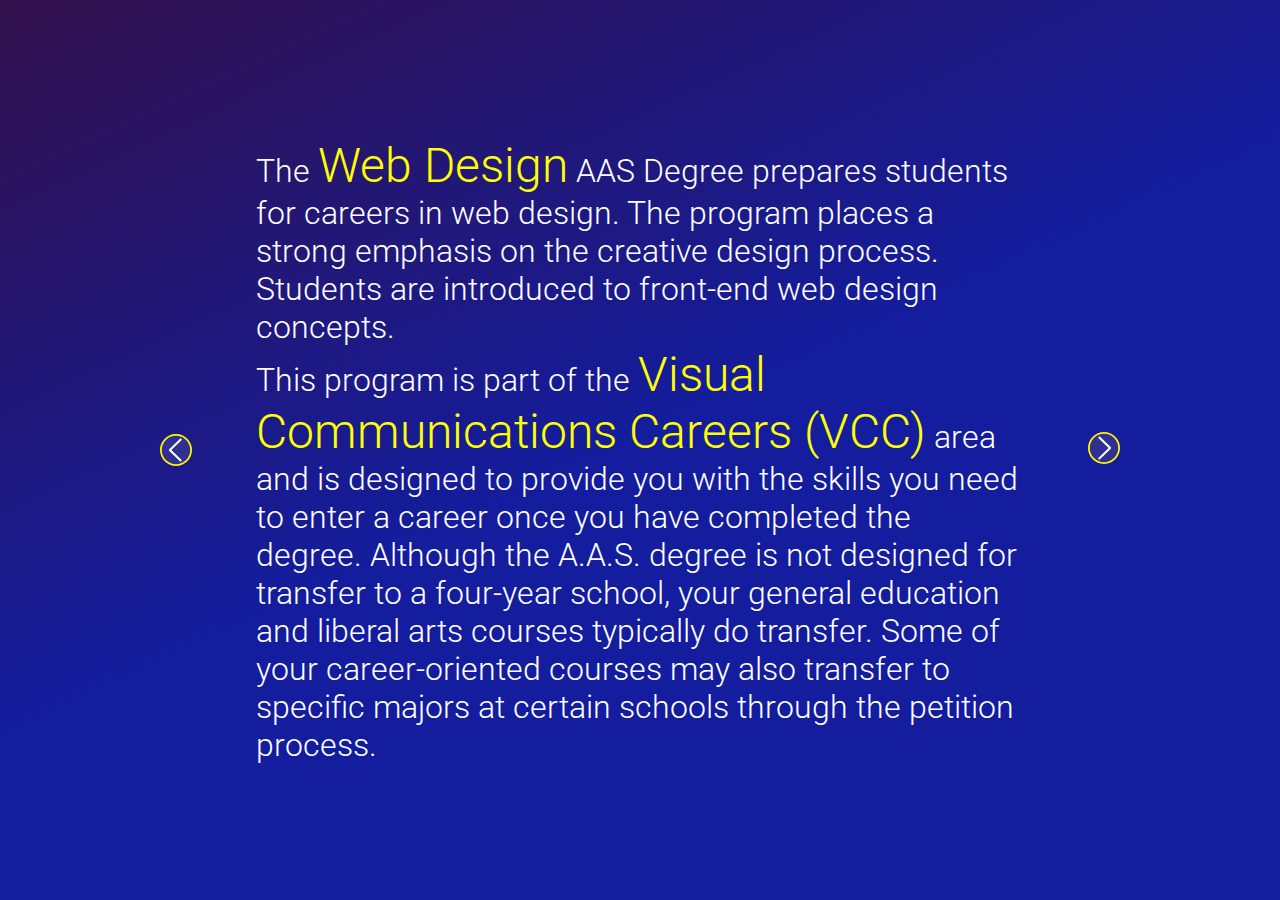
<file: index.html>
<!DOCTYPE html>
<html lang="en">

<head>
    <meta charset="UTF-8">
    <meta name="viewport" content="width=device-width, initial-scale=1.0">
    <title>Century College Web Design</title>
    <link rel="preconnect" href="https://fonts.googleapis.com">
    <link rel="preconnect" href="https://fonts.gstatic.com" crossorigin>
    <link
        href="https://fonts.googleapis.com/css2?family=Poppins:ital,wght@0,100;0,200;0,300;0,400;0,500;0,600;0,700;0,800;0,900;1,100;1,200;1,300;1,400;1,500;1,600;1,700;1,800;1,900&family=Roboto:ital,wght@0,100;0,300;0,400;0,500;0,700;0,900;1,100;1,300;1,400;1,500;1,700;1,900&display=swap"
        rel="stylesheet">

    <link rel="stylesheet" href="css/style.css">
</head>

<body>
    <div class="container">
        <?xml version="1.0" encoding="UTF-8"?>
        <svg id="chevron1" data-name="Layer 1" xmlns="http://www.w3.org/2000/svg" viewBox="0 0 88.47 88.47" class="chevron">
          <defs>
            <style>
              .cls-1 {
                fill: #2e3192;
                stroke: #fff200;
                stroke-miterlimit: 10;
                stroke-width: 5px;
              }
        
              .cls-2 {
                fill: #fff;
                stroke-width: 0px;
              }
            </style>
          </defs>
          <circle class="cls-1" cx="44.24" cy="44.24" r="41.74"/>
          <path class="cls-2" d="M63.43,42.46l-30.01-29.09c-.95-.92-2.48-.92-3.42,0l-.64.62c-.95.92-.95,2.4,0,3.32l27.62,26.78-27.93,27.09c-.95.92-.95,2.4,0,3.32l.64.62c.95.92,2.48.92,3.42,0l29.3-28.41c.13-.09.26-.19.38-.3l.64-.62c.95-.92.95-2.4,0-3.32Z"/>
        </svg>
        <p class="roboto-light">The <span class="myspans">Web Design</span> AAS Degree prepares students for careers in web design. The program places a strong emphasis
            on the creative design process. Students are introduced to front-end web design concepts.
            <br>
            This program is part of the <span class="myspans">Visual Communications Careers (VCC)</span> area and is designed to provide you with the
            skills you need to enter a career once you have completed the degree. Although the A.A.S. degree is not
            designed for transfer to a four-year school, your general education and liberal arts courses typically do
            transfer. Some of your career-oriented courses may also transfer to specific majors at certain schools
            through the petition process.</p>
            <a href="webd1012.html"><svg id="chevron2" data-name="Layer 1" xmlns="http://www.w3.org/2000/svg" viewBox="0 0 88.47 88.47" class="chevron">
                <defs>
                  <style>
                    .cls-1 {
                      fill: #2e3192;
                      stroke: #fff200;
                      stroke-miterlimit: 10;
                      stroke-width: 5px;
                    }
              
                    .cls-2 {
                      fill: #fff;
                      stroke-width: 0px;
                    }
                  </style>
                </defs>
                <circle class="cls-1" cx="44.24" cy="44.24" r="41.74"/>
                <path class="cls-2" d="M63.43,42.46l-30.01-29.09c-.95-.92-2.48-.92-3.42,0l-.64.62c-.95.92-.95,2.4,0,3.32l27.62,26.78-27.93,27.09c-.95.92-.95,2.4,0,3.32l.64.62c.95.92,2.48.92,3.42,0l29.3-28.41c.13-.09.26-.19.38-.3l.64-.62c.95-.92.95-2.4,0-3.32Z"/>
              </svg></a>
    </div>
  
</body>

</html>
</file>
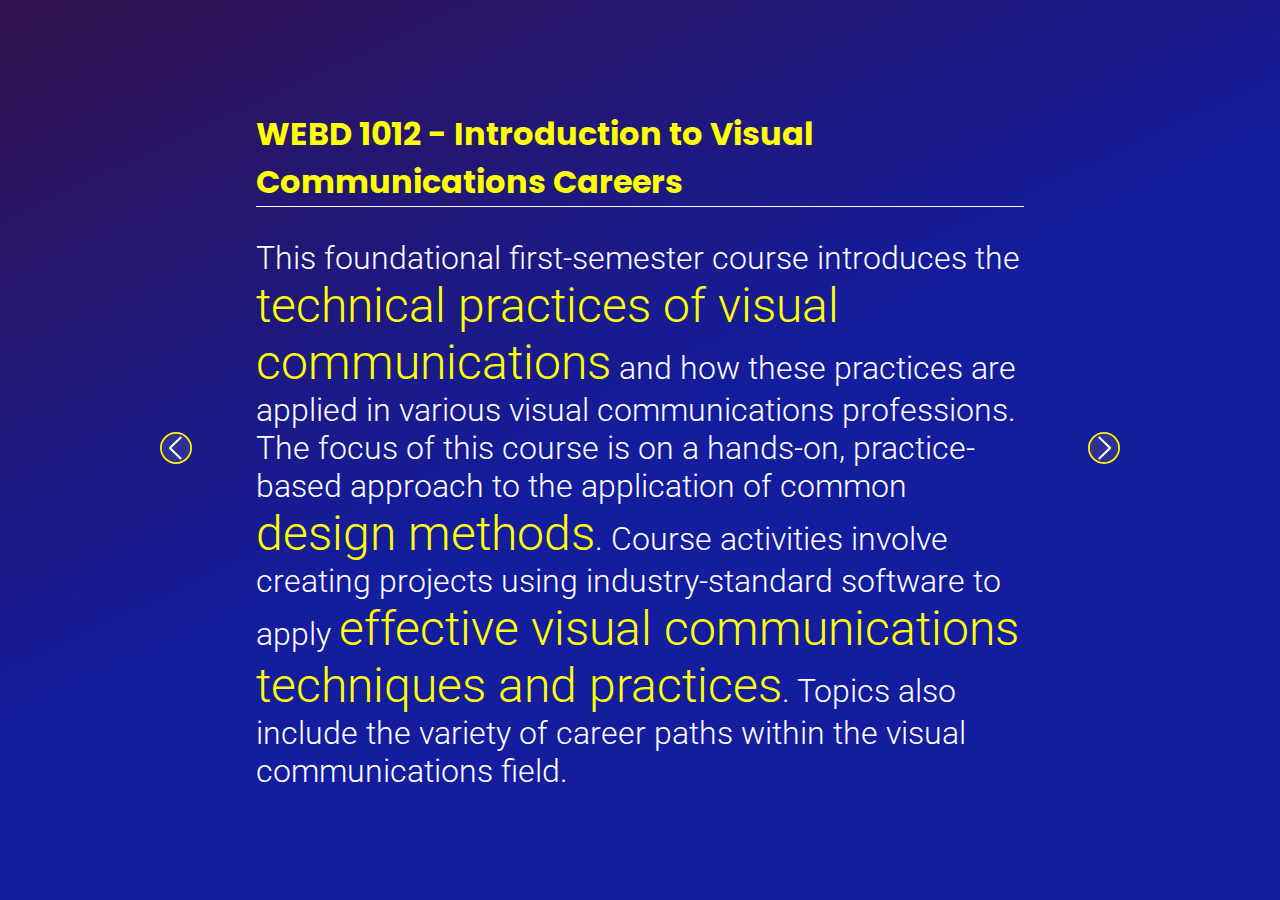
<file: webd1012.html>
<!DOCTYPE html>
<html lang="en">

<head>
    <meta charset="UTF-8">
    <meta name="viewport" content="width=device-width, initial-scale=1.0">
    <title>WEBD1012</title>
    <link rel="preconnect" href="https://fonts.googleapis.com">
    <link rel="preconnect" href="https://fonts.gstatic.com" crossorigin>
    <link
        href="https://fonts.googleapis.com/css2?family=Poppins:ital,wght@0,100;0,200;0,300;0,400;0,500;0,600;0,700;0,800;0,900;1,100;1,200;1,300;1,400;1,500;1,600;1,700;1,800;1,900&family=Roboto:ital,wght@0,100;0,300;0,400;0,500;0,700;0,900;1,100;1,300;1,400;1,500;1,700;1,900&display=swap"
        rel="stylesheet">

    <link rel="stylesheet" href="css/style.css">
</head>

<body>
    <div class="container">
        <a href="index.html"><?xml version="1.0" encoding="UTF-8"?>
        <svg id="chevron1" data-name="Layer 1" xmlns="http://www.w3.org/2000/svg" viewBox="0 0 88.47 88.47" class="chevron">
          <defs>
            <style>
              .cls-1 {
                fill: #2e3192;
                stroke: #fff200;
                stroke-miterlimit: 10;
                stroke-width: 5px;
              }
        
              .cls-2 {
                fill: #fff;
                stroke-width: 0px;
              }
            </style>
          </defs>
          <circle class="cls-1" cx="44.24" cy="44.24" r="41.74"/>
          <path class="cls-2" d="M63.43,42.46l-30.01-29.09c-.95-.92-2.48-.92-3.42,0l-.64.62c-.95.92-.95,2.4,0,3.32l27.62,26.78-27.93,27.09c-.95.92-.95,2.4,0,3.32l.64.62c.95.92,2.48.92,3.42,0l29.3-28.41c.13-.09.26-.19.38-.3l.64-.62c.95-.92.95-2.4,0-3.32Z"/>
        </svg></a>
        <p class="roboto-light">
            <span class="myspans2 poppins-bold" >WEBD 1012 - Introduction to Visual Communications Careers</span><br>
            This foundational first-semester course introduces the <span class="myspans">technical practices of visual communications</span> and how these practices are applied in various visual communications professions. The focus of this course is on a hands-on, practice-based approach to the application of common <span class="myspans">design methods</span>. Course activities involve creating projects using industry-standard software to apply <span class="myspans">effective visual communications techniques and practices</span>. Topics also include the variety of career paths within the visual communications field.</p>
            <a href="webd1013.html"><svg id="chevron2" data-name="Layer 1" xmlns="http://www.w3.org/2000/svg" viewBox="0 0 88.47 88.47" class="chevron">
                <defs>
                  <style>
                    .cls-1 {
                      fill: #2e3192;
                      stroke: #fff200;
                      stroke-miterlimit: 10;
                      stroke-width: 5px;
                    }
              
                    .cls-2 {
                      fill: #fff;
                      stroke-width: 0px;
                    }
                  </style>
                </defs>
                <circle class="cls-1" cx="44.24" cy="44.24" r="41.74"/>
                <path class="cls-2" d="M63.43,42.46l-30.01-29.09c-.95-.92-2.48-.92-3.42,0l-.64.62c-.95.92-.95,2.4,0,3.32l27.62,26.78-27.93,27.09c-.95.92-.95,2.4,0,3.32l.64.62c.95.92,2.48.92,3.42,0l29.3-28.41c.13-.09.26-.19.38-.3l.64-.62c.95-.92.95-2.4,0-3.32Z"/>
              </svg></a>
    </div>
  
</body>

</html>
</file>
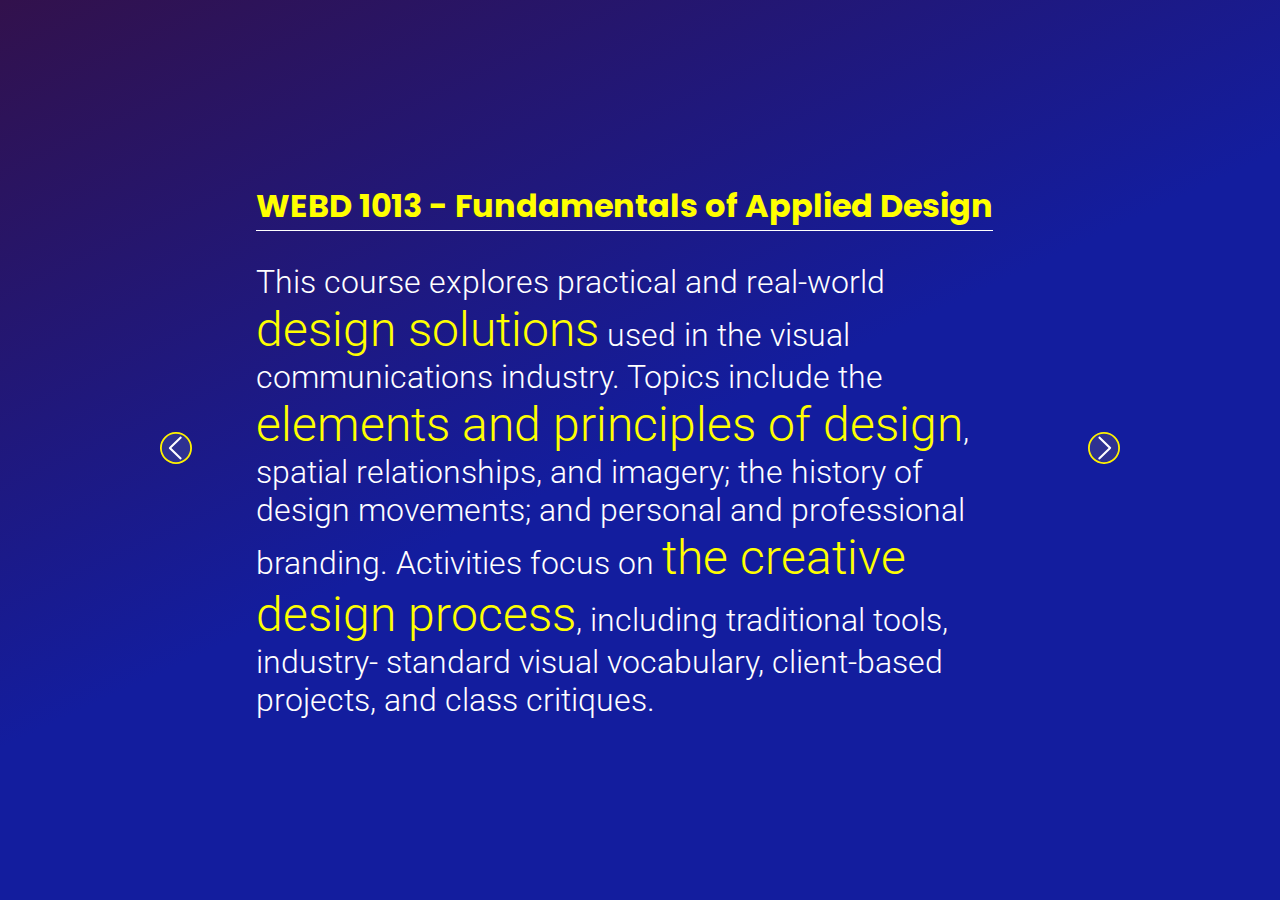
<file: webd1013.html>
<!DOCTYPE html>
<html lang="en">

<head>
    <meta charset="UTF-8">
    <meta name="viewport" content="width=device-width, initial-scale=1.0">
    <title>WEBD1013</title>
    <link rel="preconnect" href="https://fonts.googleapis.com">
    <link rel="preconnect" href="https://fonts.gstatic.com" crossorigin>
    <link
        href="https://fonts.googleapis.com/css2?family=Poppins:ital,wght@0,100;0,200;0,300;0,400;0,500;0,600;0,700;0,800;0,900;1,100;1,200;1,300;1,400;1,500;1,600;1,700;1,800;1,900&family=Roboto:ital,wght@0,100;0,300;0,400;0,500;0,700;0,900;1,100;1,300;1,400;1,500;1,700;1,900&display=swap"
        rel="stylesheet">

    <link rel="stylesheet" href="css/style.css">
</head>

<body>
    <div class="container">
        <a href="webd1012.html"><?xml version="1.0" encoding="UTF-8"?>
        <svg id="chevron1" data-name="Layer 1" xmlns="http://www.w3.org/2000/svg" viewBox="0 0 88.47 88.47" class="chevron">
          <defs>
            <style>
              .cls-1 {
                fill: #2e3192;
                stroke: #fff200;
                stroke-miterlimit: 10;
                stroke-width: 5px;
              }
        
              .cls-2 {
                fill: #fff;
                stroke-width: 0px;
              }
            </style>
          </defs>
          <circle class="cls-1" cx="44.24" cy="44.24" r="41.74"/>
          <path class="cls-2" d="M63.43,42.46l-30.01-29.09c-.95-.92-2.48-.92-3.42,0l-.64.62c-.95.92-.95,2.4,0,3.32l27.62,26.78-27.93,27.09c-.95.92-.95,2.4,0,3.32l.64.62c.95.92,2.48.92,3.42,0l29.3-28.41c.13-.09.26-.19.38-.3l.64-.62c.95-.92.95-2.4,0-3.32Z"/>
        </svg></a>
        <p class="roboto-light">
            <span class="myspans2 poppins-bold" >WEBD 1013 - Fundamentals of Applied Design</span><br>
            This course explores practical and real-world <span class="myspans">design solutions</span> used in the visual communications industry. Topics include the <span class="myspans">elements and principles of design</span>, spatial relationships, and imagery; the history of design movements; and personal and professional branding. Activities focus on <span class="myspans">the creative design process</span>, including traditional tools, industry- standard visual vocabulary, client-based projects, and class critiques.</p>
            <a href="webd1015.html"><svg id="chevron2" data-name="Layer 1" xmlns="http://www.w3.org/2000/svg" viewBox="0 0 88.47 88.47" class="chevron">
                <defs>
                  <style>
                    .cls-1 {
                      fill: #2e3192;
                      stroke: #fff200;
                      stroke-miterlimit: 10;
                      stroke-width: 5px;
                    }
              
                    .cls-2 {
                      fill: #fff;
                      stroke-width: 0px;
                    }
                  </style>
                </defs>
                <circle class="cls-1" cx="44.24" cy="44.24" r="41.74"/>
                <path class="cls-2" d="M63.43,42.46l-30.01-29.09c-.95-.92-2.48-.92-3.42,0l-.64.62c-.95.92-.95,2.4,0,3.32l27.62,26.78-27.93,27.09c-.95.92-.95,2.4,0,3.32l.64.62c.95.92,2.48.92,3.42,0l29.3-28.41c.13-.09.26-.19.38-.3l.64-.62c.95-.92.95-2.4,0-3.32Z"/>
              </svg></a>
    </div>
  
</body>

</html>
</file>
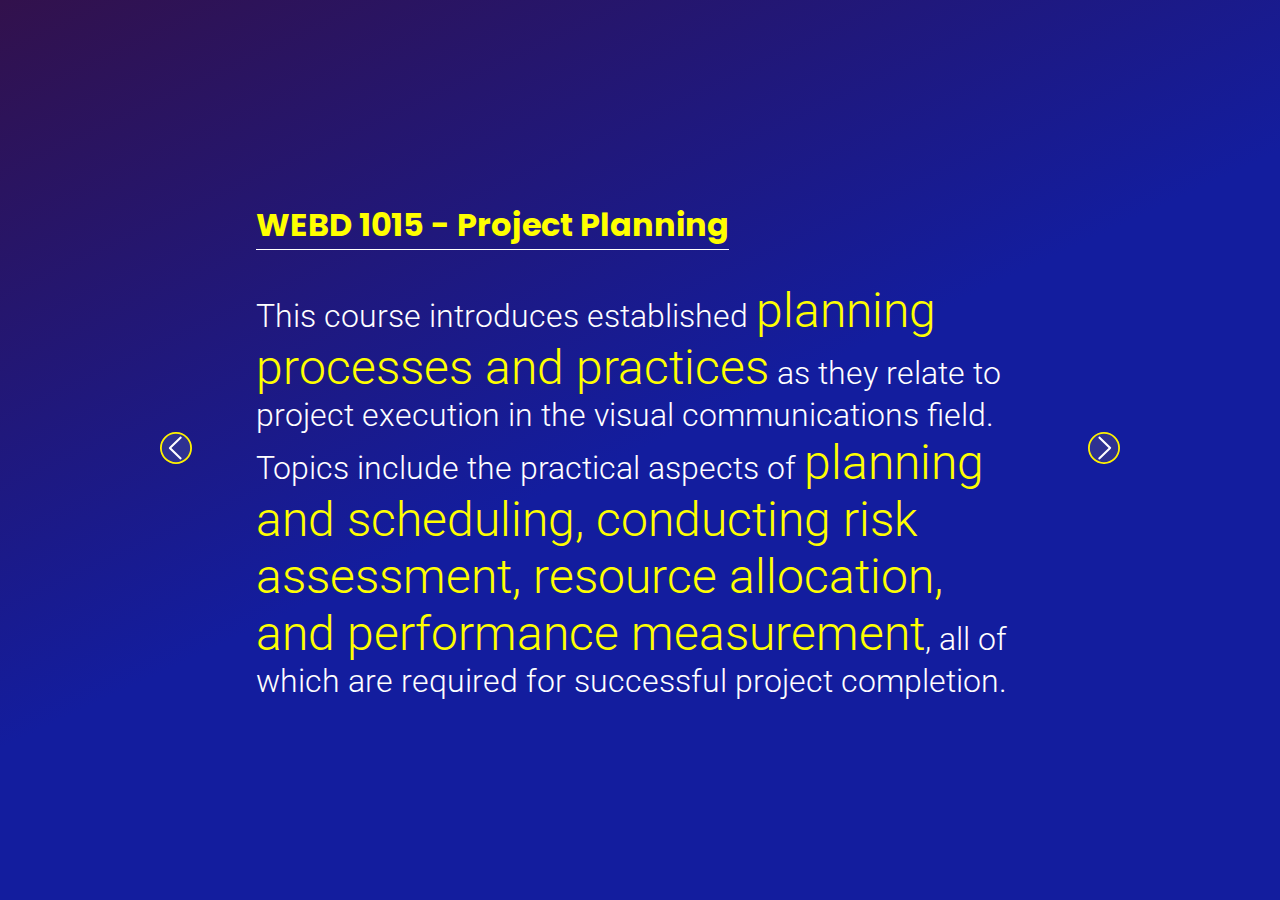
<file: webd1015.html>
<!DOCTYPE html>
<html lang="en">

<head>
    <meta charset="UTF-8">
    <meta name="viewport" content="width=device-width, initial-scale=1.0">
    <title>WEBD1015</title>
    <link rel="preconnect" href="https://fonts.googleapis.com">
    <link rel="preconnect" href="https://fonts.gstatic.com" crossorigin>
    <link
        href="https://fonts.googleapis.com/css2?family=Poppins:ital,wght@0,100;0,200;0,300;0,400;0,500;0,600;0,700;0,800;0,900;1,100;1,200;1,300;1,400;1,500;1,600;1,700;1,800;1,900&family=Roboto:ital,wght@0,100;0,300;0,400;0,500;0,700;0,900;1,100;1,300;1,400;1,500;1,700;1,900&display=swap"
        rel="stylesheet">

    <link rel="stylesheet" href="css/style.css">
</head>

<body>
    <div class="container">
        <a href="webd1013.html"><?xml version="1.0" encoding="UTF-8"?>
        <svg id="chevron1" data-name="Layer 1" xmlns="http://www.w3.org/2000/svg" viewBox="0 0 88.47 88.47" class="chevron">
          <defs>
            <style>
              .cls-1 {
                fill: #2e3192;
                stroke: #fff200;
                stroke-miterlimit: 10;
                stroke-width: 5px;
              }
        
              .cls-2 {
                fill: #fff;
                stroke-width: 0px;
              }
            </style>
          </defs>
          <circle class="cls-1" cx="44.24" cy="44.24" r="41.74"/>
          <path class="cls-2" d="M63.43,42.46l-30.01-29.09c-.95-.92-2.48-.92-3.42,0l-.64.62c-.95.92-.95,2.4,0,3.32l27.62,26.78-27.93,27.09c-.95.92-.95,2.4,0,3.32l.64.62c.95.92,2.48.92,3.42,0l29.3-28.41c.13-.09.26-.19.38-.3l.64-.62c.95-.92.95-2.4,0-3.32Z"/>
        </svg></a>
        <p class="roboto-light">
            <span class="myspans2 poppins-bold" >
                WEBD 1015 - Project Planning</span><br>
                This course introduces established <span class="myspans">planning processes and practices</span> as they relate to project execution in the visual communications field. Topics include the practical aspects of <span class="myspans">planning and scheduling, conducting risk assessment, resource allocation, and performance measurement</span>, all of which are required for successful project completion.</p>
            <a href="webd1018.html"><svg id="chevron2" data-name="Layer 1" xmlns="http://www.w3.org/2000/svg" viewBox="0 0 88.47 88.47" class="chevron">
                <defs>
                  <style>
                    .cls-1 {
                      fill: #2e3192;
                      stroke: #fff200;
                      stroke-miterlimit: 10;
                      stroke-width: 5px;
                    }
              
                    .cls-2 {
                      fill: #fff;
                      stroke-width: 0px;
                    }
                  </style>
                </defs>
                <circle class="cls-1" cx="44.24" cy="44.24" r="41.74"/>
                <path class="cls-2" d="M63.43,42.46l-30.01-29.09c-.95-.92-2.48-.92-3.42,0l-.64.62c-.95.92-.95,2.4,0,3.32l27.62,26.78-27.93,27.09c-.95.92-.95,2.4,0,3.32l.64.62c.95.92,2.48.92,3.42,0l29.3-28.41c.13-.09.26-.19.38-.3l.64-.62c.95-.92.95-2.4,0-3.32Z"/>
              </svg></a>
    </div>
  
</body>

</html>
</file>
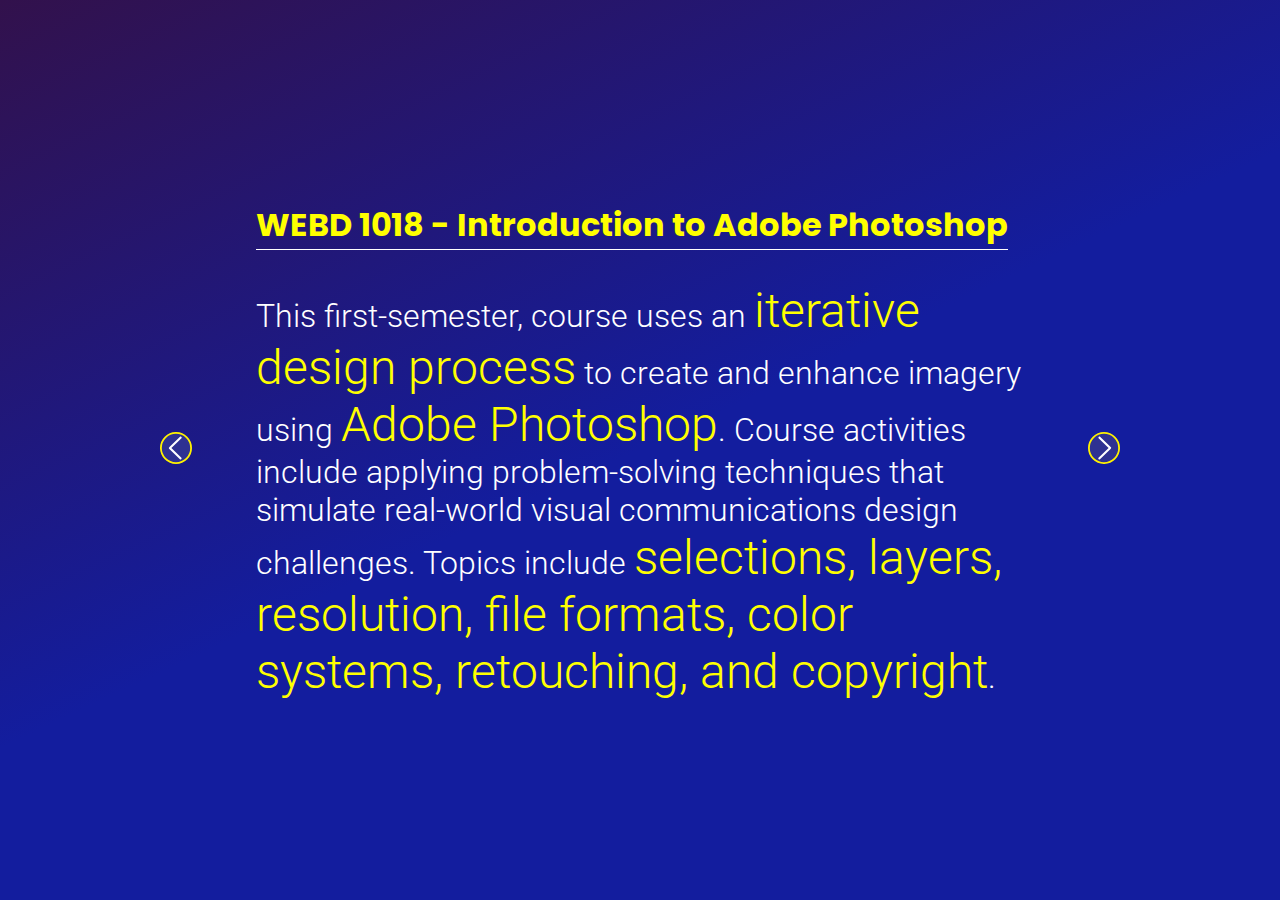
<file: webd1018.html>
<!DOCTYPE html>
<html lang="en">

<head>
    <meta charset="UTF-8">
    <meta name="viewport" content="width=device-width, initial-scale=1.0">
    <title>WEBD1018</title>
    <link rel="preconnect" href="https://fonts.googleapis.com">
    <link rel="preconnect" href="https://fonts.gstatic.com" crossorigin>
    <link
        href="https://fonts.googleapis.com/css2?family=Poppins:ital,wght@0,100;0,200;0,300;0,400;0,500;0,600;0,700;0,800;0,900;1,100;1,200;1,300;1,400;1,500;1,600;1,700;1,800;1,900&family=Roboto:ital,wght@0,100;0,300;0,400;0,500;0,700;0,900;1,100;1,300;1,400;1,500;1,700;1,900&display=swap"
        rel="stylesheet">

    <link rel="stylesheet" href="css/style.css">
</head>

<body>
    <div class="container">
        <a href="webd1015.html"><?xml version="1.0" encoding="UTF-8"?>
        <svg id="chevron1" data-name="Layer 1" xmlns="http://www.w3.org/2000/svg" viewBox="0 0 88.47 88.47" class="chevron">
          <defs>
            <style>
              .cls-1 {
                fill: #2e3192;
                stroke: #fff200;
                stroke-miterlimit: 10;
                stroke-width: 5px;
              }
        
              .cls-2 {
                fill: #fff;
                stroke-width: 0px;
              }
            </style>
          </defs>
          <circle class="cls-1" cx="44.24" cy="44.24" r="41.74"/>
          <path class="cls-2" d="M63.43,42.46l-30.01-29.09c-.95-.92-2.48-.92-3.42,0l-.64.62c-.95.92-.95,2.4,0,3.32l27.62,26.78-27.93,27.09c-.95.92-.95,2.4,0,3.32l.64.62c.95.92,2.48.92,3.42,0l29.3-28.41c.13-.09.26-.19.38-.3l.64-.62c.95-.92.95-2.4,0-3.32Z"/>
        </svg></a>
        <p class="roboto-light">
            <span class="myspans2 poppins-bold" >
                WEBD 1018 - Introduction to Adobe Photoshop</span><br>
                This first-semester, course uses an <span class="myspans">iterative design process</span> to create and enhance imagery using <span class="myspans">Adobe Photoshop</span>. Course activities include applying problem-solving techniques that simulate real-world visual communications design challenges. Topics include <span class="myspans">selections, layers, resolution, file formats, color systems, retouching, and copyright</span>.</p>
            <a href="webd1019.html"><svg id="chevron2" data-name="Layer 1" xmlns="http://www.w3.org/2000/svg" viewBox="0 0 88.47 88.47" class="chevron">
                <defs>
                  <style>
                    .cls-1 {
                      fill: #2e3192;
                      stroke: #fff200;
                      stroke-miterlimit: 10;
                      stroke-width: 5px;
                    }
              
                    .cls-2 {
                      fill: #fff;
                      stroke-width: 0px;
                    }
                  </style>
                </defs>
                <circle class="cls-1" cx="44.24" cy="44.24" r="41.74"/>
                <path class="cls-2" d="M63.43,42.46l-30.01-29.09c-.95-.92-2.48-.92-3.42,0l-.64.62c-.95.92-.95,2.4,0,3.32l27.62,26.78-27.93,27.09c-.95.92-.95,2.4,0,3.32l.64.62c.95.92,2.48.92,3.42,0l29.3-28.41c.13-.09.26-.19.38-.3l.64-.62c.95-.92.95-2.4,0-3.32Z"/>
              </svg></a>
    </div>
  
</body>

</html>
</file>
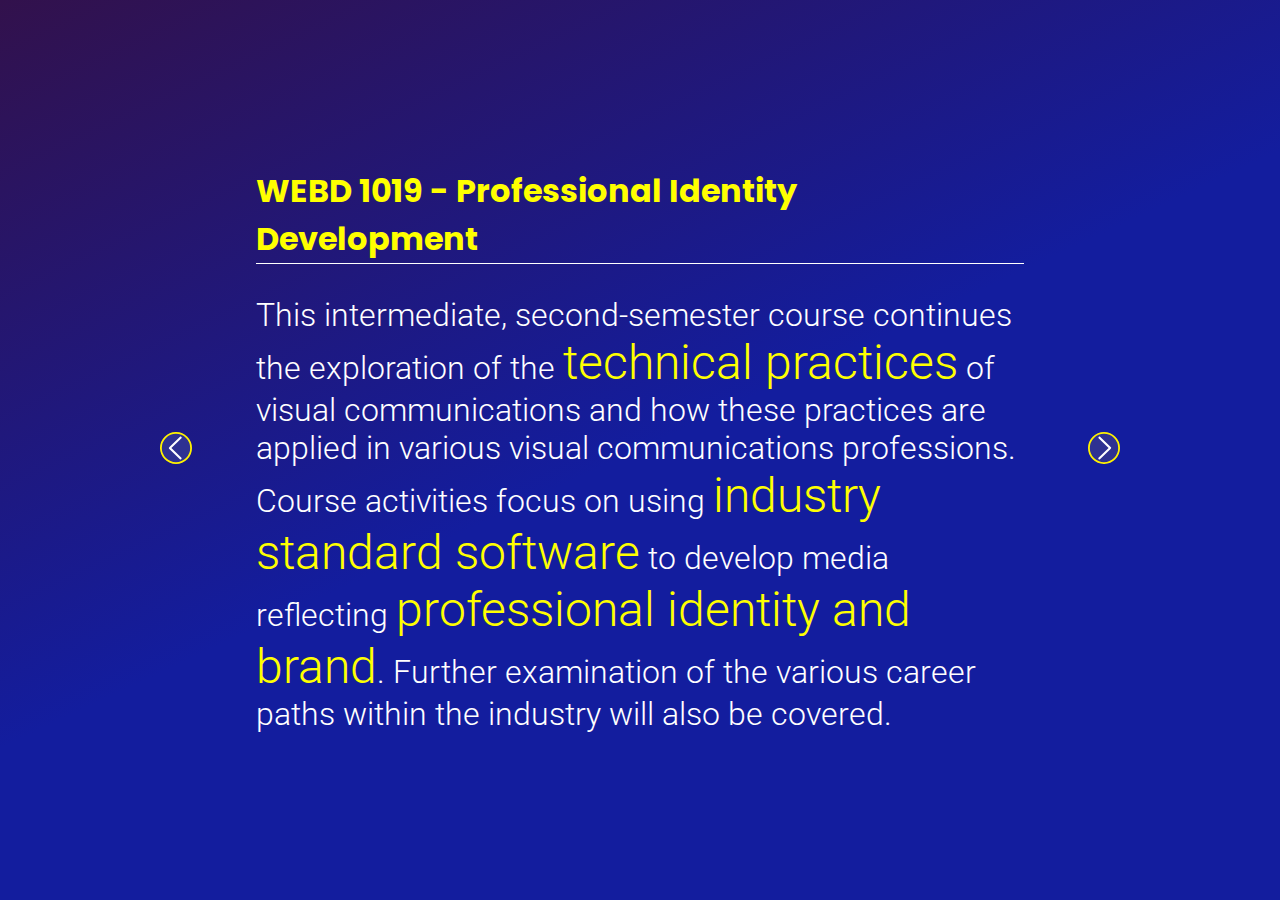
<file: webd1019.html>
<!DOCTYPE html>
<html lang="en">

<head>
    <meta charset="UTF-8">
    <meta name="viewport" content="width=device-width, initial-scale=1.0">
    <title>WEBD1019</title>
    <link rel="preconnect" href="https://fonts.googleapis.com">
    <link rel="preconnect" href="https://fonts.gstatic.com" crossorigin>
    <link
        href="https://fonts.googleapis.com/css2?family=Poppins:ital,wght@0,100;0,200;0,300;0,400;0,500;0,600;0,700;0,800;0,900;1,100;1,200;1,300;1,400;1,500;1,600;1,700;1,800;1,900&family=Roboto:ital,wght@0,100;0,300;0,400;0,500;0,700;0,900;1,100;1,300;1,400;1,500;1,700;1,900&display=swap"
        rel="stylesheet">

    <link rel="stylesheet" href="css/style.css">
</head>

<body>
    <div class="container">
        <a href="webd1018.html"><?xml version="1.0" encoding="UTF-8"?>
        <svg id="chevron1" data-name="Layer 1" xmlns="http://www.w3.org/2000/svg" viewBox="0 0 88.47 88.47" class="chevron">
          <defs>
            <style>
              .cls-1 {
                fill: #2e3192;
                stroke: #fff200;
                stroke-miterlimit: 10;
                stroke-width: 5px;
              }
        
              .cls-2 {
                fill: #fff;
                stroke-width: 0px;
              }
            </style>
          </defs>
          <circle class="cls-1" cx="44.24" cy="44.24" r="41.74"/>
          <path class="cls-2" d="M63.43,42.46l-30.01-29.09c-.95-.92-2.48-.92-3.42,0l-.64.62c-.95.92-.95,2.4,0,3.32l27.62,26.78-27.93,27.09c-.95.92-.95,2.4,0,3.32l.64.62c.95.92,2.48.92,3.42,0l29.3-28.41c.13-.09.26-.19.38-.3l.64-.62c.95-.92.95-2.4,0-3.32Z"/>
        </svg></a>
        <p class="roboto-light">
            <span class="myspans2 poppins-bold" >
                WEBD 1019 - Professional Identity Development</span><br>
                This intermediate, second-semester course continues the exploration of the <span class="myspans">technical practices</span> of visual communications and how these practices are applied in various visual communications professions. Course activities focus on using <span class="myspans">industry standard software</span> to develop media reflecting <span class="myspans">professional identity and brand</span>. Further examination of the various career paths within the industry will also be covered.</p>
            <a href="webd1121.html"><svg id="chevron2" data-name="Layer 1" xmlns="http://www.w3.org/2000/svg" viewBox="0 0 88.47 88.47" class="chevron">
                <defs>
                  <style>
                    .cls-1 {
                      fill: #2e3192;
                      stroke: #fff200;
                      stroke-miterlimit: 10;
                      stroke-width: 5px;
                    }
              
                    .cls-2 {
                      fill: #fff;
                      stroke-width: 0px;
                    }
                  </style>
                </defs>
                <circle class="cls-1" cx="44.24" cy="44.24" r="41.74"/>
                <path class="cls-2" d="M63.43,42.46l-30.01-29.09c-.95-.92-2.48-.92-3.42,0l-.64.62c-.95.92-.95,2.4,0,3.32l27.62,26.78-27.93,27.09c-.95.92-.95,2.4,0,3.32l.64.62c.95.92,2.48.92,3.42,0l29.3-28.41c.13-.09.26-.19.38-.3l.64-.62c.95-.92.95-2.4,0-3.32Z"/>
              </svg></a>
    </div>
  
</body>

</html>
</file>
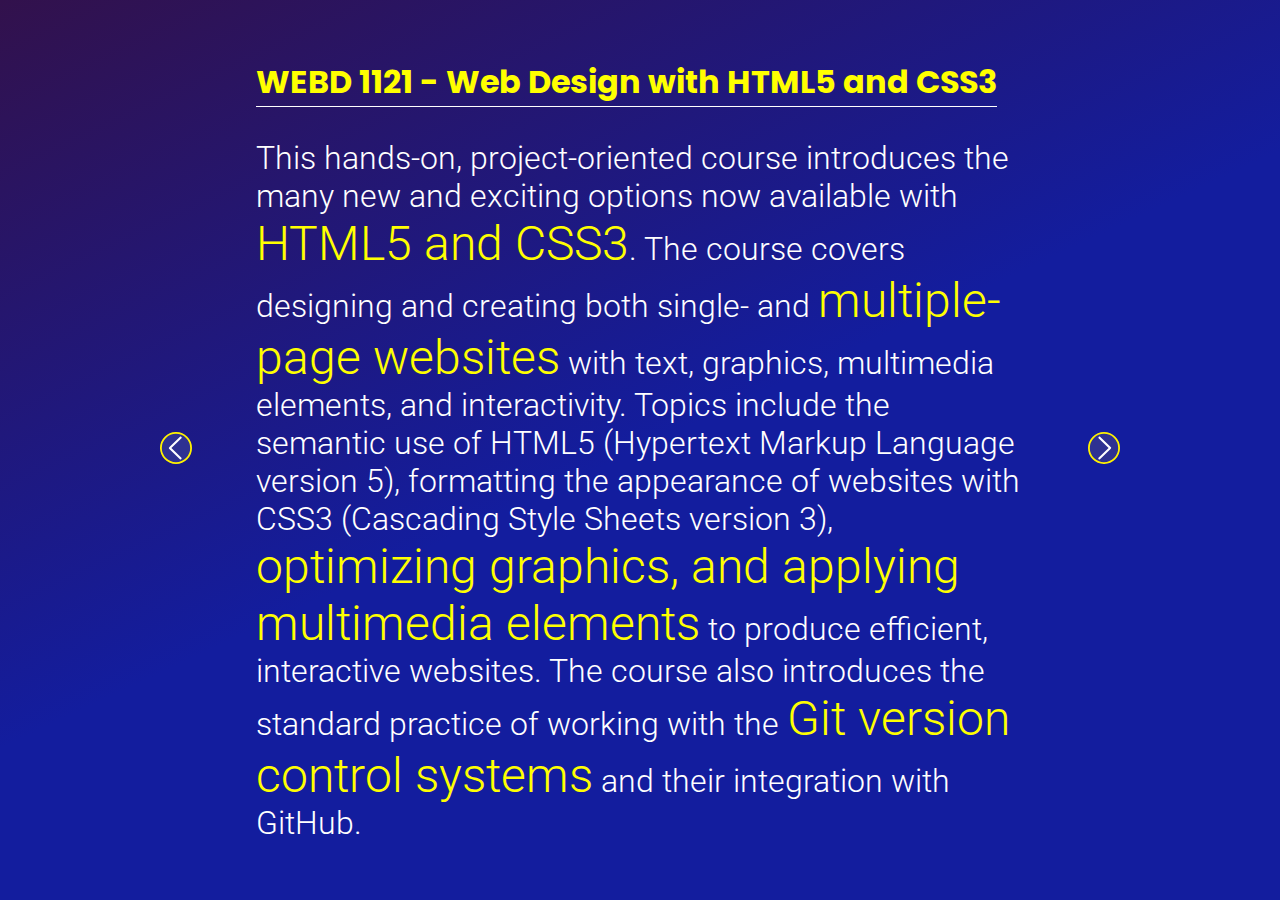
<file: webd1121.html>
<!DOCTYPE html>
<html lang="en">

<head>
    <meta charset="UTF-8">
    <meta name="viewport" content="width=device-width, initial-scale=1.0">
    <title>WEBD1121</title>
    <link rel="preconnect" href="https://fonts.googleapis.com">
    <link rel="preconnect" href="https://fonts.gstatic.com" crossorigin>
    <link
        href="https://fonts.googleapis.com/css2?family=Poppins:ital,wght@0,100;0,200;0,300;0,400;0,500;0,600;0,700;0,800;0,900;1,100;1,200;1,300;1,400;1,500;1,600;1,700;1,800;1,900&family=Roboto:ital,wght@0,100;0,300;0,400;0,500;0,700;0,900;1,100;1,300;1,400;1,500;1,700;1,900&display=swap"
        rel="stylesheet">

    <link rel="stylesheet" href="css/style.css">
</head>

<body>
    <div class="container">
        <a href="webd1019.html"><?xml version="1.0" encoding="UTF-8"?>
        <svg id="chevron1" data-name="Layer 1" xmlns="http://www.w3.org/2000/svg" viewBox="0 0 88.47 88.47" class="chevron">
          <defs>
            <style>
              .cls-1 {
                fill: #2e3192;
                stroke: #fff200;
                stroke-miterlimit: 10;
                stroke-width: 5px;
              }
        
              .cls-2 {
                fill: #fff;
                stroke-width: 0px;
              }
            </style>
          </defs>
          <circle class="cls-1" cx="44.24" cy="44.24" r="41.74"/>
          <path class="cls-2" d="M63.43,42.46l-30.01-29.09c-.95-.92-2.48-.92-3.42,0l-.64.62c-.95.92-.95,2.4,0,3.32l27.62,26.78-27.93,27.09c-.95.92-.95,2.4,0,3.32l.64.62c.95.92,2.48.92,3.42,0l29.3-28.41c.13-.09.26-.19.38-.3l.64-.62c.95-.92.95-2.4,0-3.32Z"/>
        </svg></a>
        <p class="roboto-light">
            <span class="myspans2 poppins-bold" >
              WEBD 1121 - Web Design with HTML5 and CSS3</span><br>
              This hands-on, project-oriented course introduces the many new and exciting options now available with <span class="myspans">HTML5 and CSS3</span>. The course covers designing and creating both single- and <span class="myspans">multiple-page websites</span> with text, graphics, multimedia elements, and interactivity. Topics include the semantic use of HTML5 (Hypertext Markup Language version 5), formatting the appearance of websites with CSS3 (Cascading Style Sheets version 3), <span class="myspans">optimizing graphics, and applying multimedia elements</span> to produce efficient, interactive websites. The course also introduces the standard practice of working with the <span class="myspans">Git version control systems</span> and their integration with GitHub.</p>
            <a href="webd1123.html"><svg id="chevron2" data-name="Layer 1" xmlns="http://www.w3.org/2000/svg" viewBox="0 0 88.47 88.47" class="chevron">
                <defs>
                  <style>
                    .cls-1 {
                      fill: #2e3192;
                      stroke: #fff200;
                      stroke-miterlimit: 10;
                      stroke-width: 5px;
                    }
              
                    .cls-2 {
                      fill: #fff;
                      stroke-width: 0px;
                    }
                  </style>
                </defs>
                <circle class="cls-1" cx="44.24" cy="44.24" r="41.74"/>
                <path class="cls-2" d="M63.43,42.46l-30.01-29.09c-.95-.92-2.48-.92-3.42,0l-.64.62c-.95.92-.95,2.4,0,3.32l27.62,26.78-27.93,27.09c-.95.92-.95,2.4,0,3.32l.64.62c.95.92,2.48.92,3.42,0l29.3-28.41c.13-.09.26-.19.38-.3l.64-.62c.95-.92.95-2.4,0-3.32Z"/>
              </svg></a>
    </div>
  
</body>

</html>
</file>
<file: css/style.css>
* {
  padding: 0;
  margin: 0;
  box-sizing: border-box;
}

.roboto-thin {
  font-family: "Roboto", serif;
  font-weight: 100;
  font-style: normal;
}

.roboto-light {
  font-family: "Roboto", serif;
  font-weight: 300;
  font-style: normal;
}

.roboto-regular {
  font-family: "Roboto", serif;
  font-weight: 400;
  font-style: normal;
}

.roboto-medium {
  font-family: "Roboto", serif;
  font-weight: 500;
  font-style: normal;
}

.roboto-bold {
  font-family: "Roboto", serif;
  font-weight: 700;
  font-style: normal;
}

.roboto-black {
  font-family: "Roboto", serif;
  font-weight: 900;
  font-style: normal;
}

.roboto-thin-italic {
  font-family: "Roboto", serif;
  font-weight: 100;
  font-style: italic;
}

.roboto-light-italic {
  font-family: "Roboto", serif;
  font-weight: 300;
  font-style: italic;
}

.roboto-regular-italic {
  font-family: "Roboto", serif;
  font-weight: 400;
  font-style: italic;
}

.roboto-medium-italic {
  font-family: "Roboto", serif;
  font-weight: 500;
  font-style: italic;
}

.roboto-bold-italic {
  font-family: "Roboto", serif;
  font-weight: 700;
  font-style: italic;
}

.roboto-black-italic {
  font-family: "Roboto", serif;
  font-weight: 900;
  font-style: italic;
}

.poppins-thin {
  font-family: "Poppins", serif;
  font-weight: 100;
  font-style: normal;
}

.poppins-extralight {
  font-family: "Poppins", serif;
  font-weight: 200;
  font-style: normal;
}

.poppins-light {
  font-family: "Poppins", serif;
  font-weight: 300;
  font-style: normal;
}

.poppins-regular {
  font-family: "Poppins", serif;
  font-weight: 400;
  font-style: normal;
}

.poppins-medium {
  font-family: "Poppins", serif;
  font-weight: 500;
  font-style: normal;
}

.poppins-semibold {
  font-family: "Poppins", serif;
  font-weight: 600;
  font-style: normal;
}

.poppins-bold {
  font-family: "Poppins", serif;
  font-weight: 700;
  font-style: normal;
}

.poppins-extrabold {
  font-family: "Poppins", serif;
  font-weight: 800;
  font-style: normal;
}

.poppins-black {
  font-family: "Poppins", serif;
  font-weight: 900;
  font-style: normal;
}

.poppins-thin-italic {
  font-family: "Poppins", serif;
  font-weight: 100;
  font-style: italic;
}

.poppins-extralight-italic {
  font-family: "Poppins", serif;
  font-weight: 200;
  font-style: italic;
}

.poppins-light-italic {
  font-family: "Poppins", serif;
  font-weight: 300;
  font-style: italic;
}

.poppins-regular-italic {
  font-family: "Poppins", serif;
  font-weight: 400;
  font-style: italic;
}

.poppins-medium-italic {
  font-family: "Poppins", serif;
  font-weight: 500;
  font-style: italic;
}

.poppins-semibold-italic {
  font-family: "Poppins", serif;
  font-weight: 600;
  font-style: italic;
}

.poppins-bold-italic {
  font-family: "Poppins", serif;
  font-weight: 700;
  font-style: italic;
}

.poppins-extrabold-italic {
  font-family: "Poppins", serif;
  font-weight: 800;
  font-style: italic;
}

.poppins-black-italic {
  font-family: "Poppins", serif;
  font-weight: 900;
  font-style: italic;
}

.container {
  width: 100%;
  height: 100vh;
  display: flex;
  justify-content: center;
  align-items: center;
  background-color: #32114c;
  background-image: linear-gradient(155deg, #32114c 0%, #131d9e 50%);
}
.container p {
  width: 70%;
  color: rgb(255, 255, 255);
  font-size: 2em;
  padding: 2em;
}
.container span.myspans {
  color: rgb(255, 255, 0);
  font-size: 1.5em;
}
.container span.myspans2 {
  border-bottom: 1px solid #FFF;
  margin-bottom: 1em;
  display: inline-block;
  color: rgb(255, 255, 0);
}
.container .chevron {
  width: 2em;
  height: 2em;
  transition: all 200ms;
  cursor: pointer;
}
.container #chevron1 {
  transform: rotate(180deg);
}
.container #chevron1:hover {
  transform: rotate(180deg) scale(1.25);
}
.container #chevron2:hover {
  transform: scale(1.25);
}/*# sourceMappingURL=style.css.map */
</file>
